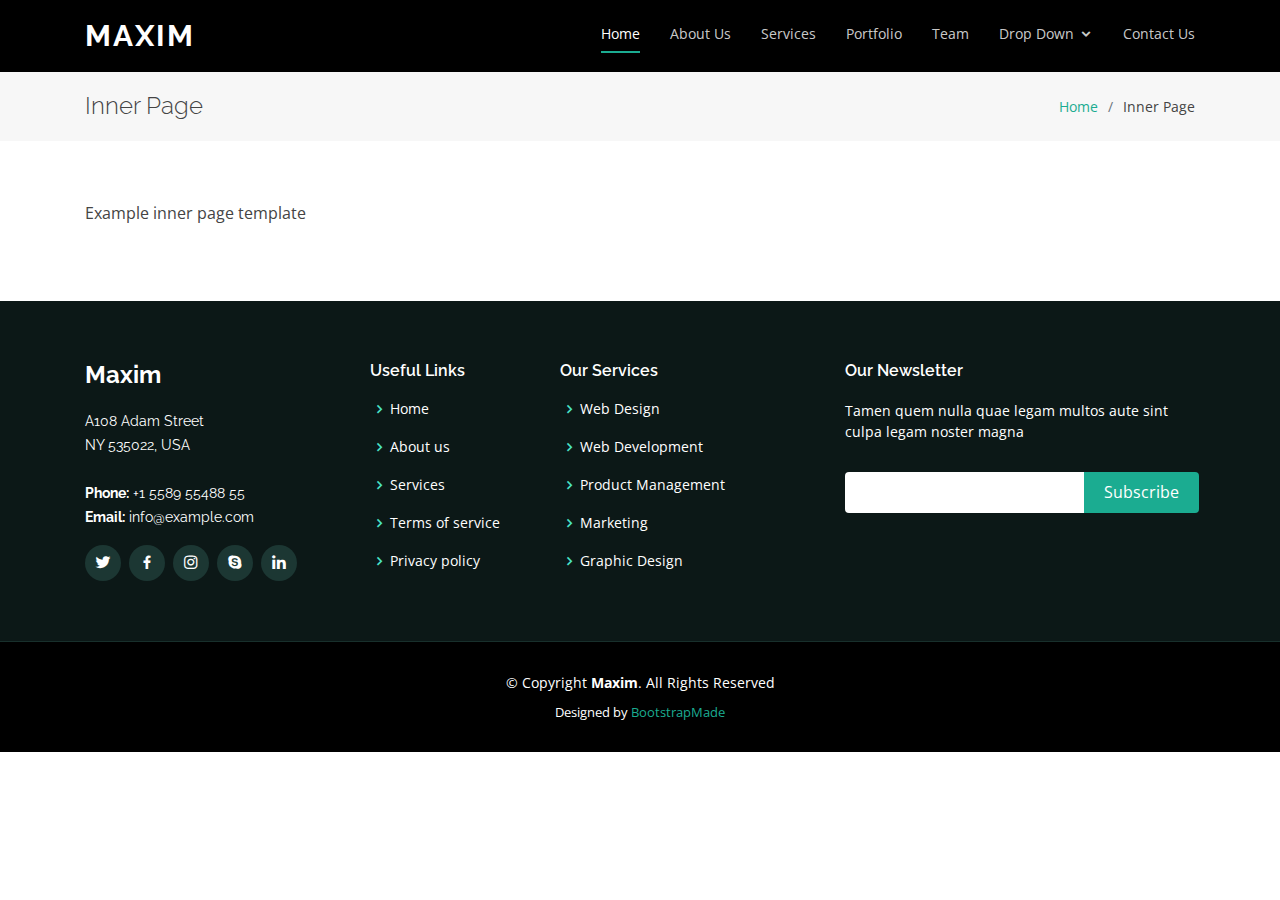
<file: inner-page.html>
<!DOCTYPE html>
<html lang="en">

<head>
  <meta charset="utf-8">
  <meta content="width=device-width, initial-scale=1.0" name="viewport">

  <title>Inner Page - Maxim Bootstrap Template</title>
  <meta content="" name="descriptison">
  <meta content="" name="keywords">

  <!-- Favicons -->
  <link href="assets/img/favicon.png" rel="icon">
  <link href="assets/img/apple-touch-icon.png" rel="apple-touch-icon">

  <!-- Google Fonts -->
  <link href="https://fonts.googleapis.com/css?family=Open+Sans:300,300i,400,400i,600,600i,700,700i|Raleway:300,300i,400,400i,500,500i,600,600i,700,700i|Poppins:300,300i,400,400i,500,500i,600,600i,700,700i" rel="stylesheet">

  <!-- Vendor CSS Files -->
  <link href="assets/vendor/bootstrap/css/bootstrap.min.css" rel="stylesheet">
  <link href="assets/vendor/icofont/icofont.min.css" rel="stylesheet">
  <link href="assets/vendor/boxicons/css/boxicons.min.css" rel="stylesheet">
  <link href="assets/vendor/owl.carousel/assets/owl.carousel.min.css" rel="stylesheet">
  <link href="assets/vendor/venobox/venobox.css" rel="stylesheet">
  <link href="assets/vendor/aos/aos.css" rel="stylesheet">

  <!-- Template Main CSS File -->
  <link href="assets/css/style.css" rel="stylesheet">

  <!-- =======================================================
  * Template Name: Maxim - v2.2.0
  * Template URL: https://bootstrapmade.com/maxim-free-onepage-bootstrap-theme/
  * Author: BootstrapMade.com
  * License: https://bootstrapmade.com/license/
  ======================================================== -->
</head>

<body>

  <!-- ======= Header ======= -->
  <header id="header" class="fixed-top">
    <div class="container d-flex">

      <div class="logo mr-auto">
        <h1 class="text-light"><a href="index.html">Maxim</a></h1>
        <!-- Uncomment below if you prefer to use an image logo -->
        <!-- <a href="index.html"><img src="assets/img/logo.png" alt="" class="img-fluid"></a>-->
      </div>

      <nav class="nav-menu d-none d-lg-block">
        <ul>
          <li class="active"><a href="index.html">Home</a></li>
          <li><a href="#about">About Us</a></li>
          <li><a href="#services">Services</a></li>
          <li><a href="#portfolio">Portfolio</a></li>
          <li><a href="#team">Team</a></li>
          <li class="drop-down"><a href="">Drop Down</a>
            <ul>
              <li><a href="#">Drop Down 1</a></li>
              <li class="drop-down"><a href="#">Drop Down 2</a>
                <ul>
                  <li><a href="#">Deep Drop Down 1</a></li>
                  <li><a href="#">Deep Drop Down 2</a></li>
                  <li><a href="#">Deep Drop Down 3</a></li>
                  <li><a href="#">Deep Drop Down 4</a></li>
                  <li><a href="#">Deep Drop Down 5</a></li>
                </ul>
              </li>
              <li><a href="#">Drop Down 3</a></li>
              <li><a href="#">Drop Down 4</a></li>
              <li><a href="#">Drop Down 5</a></li>
            </ul>
          </li>
          <li><a href="#contact">Contact Us</a></li>

        </ul>
      </nav><!-- .nav-menu -->

    </div>
  </header><!-- End Header -->

  <main id="main">

    <!-- ======= Breadcrumbs Section ======= -->
    <section class="breadcrumbs">
      <div class="container">

        <div class="d-flex justify-content-between align-items-center">
          <h2>Inner Page</h2>
          <ol>
            <li><a href="index.html">Home</a></li>
            <li>Inner Page</li>
          </ol>
        </div>

      </div>
    </section><!-- End Breadcrumbs Section -->

    <section class="inner-page">
      <div class="container">
        <p>
          Example inner page template
        </p>
      </div>
    </section>

  </main><!-- End #main -->

  <!-- ======= Footer ======= -->
  <footer id="footer">
    <div class="footer-top">
      <div class="container">
        <div class="row">

          <div class="col-lg-3 col-md-6">
            <div class="footer-info">
              <h3>Maxim</h3>
              <p>
                A108 Adam Street <br>
                NY 535022, USA<br><br>
                <strong>Phone:</strong> +1 5589 55488 55<br>
                <strong>Email:</strong> info@example.com<br>
              </p>
              <div class="social-links mt-3">
                <a href="#" class="twitter"><i class="bx bxl-twitter"></i></a>
                <a href="#" class="facebook"><i class="bx bxl-facebook"></i></a>
                <a href="#" class="instagram"><i class="bx bxl-instagram"></i></a>
                <a href="#" class="google-plus"><i class="bx bxl-skype"></i></a>
                <a href="#" class="linkedin"><i class="bx bxl-linkedin"></i></a>
              </div>
            </div>
          </div>

          <div class="col-lg-2 col-md-6 footer-links">
            <h4>Useful Links</h4>
            <ul>
              <li><i class="bx bx-chevron-right"></i> <a href="#">Home</a></li>
              <li><i class="bx bx-chevron-right"></i> <a href="#">About us</a></li>
              <li><i class="bx bx-chevron-right"></i> <a href="#">Services</a></li>
              <li><i class="bx bx-chevron-right"></i> <a href="#">Terms of service</a></li>
              <li><i class="bx bx-chevron-right"></i> <a href="#">Privacy policy</a></li>
            </ul>
          </div>

          <div class="col-lg-3 col-md-6 footer-links">
            <h4>Our Services</h4>
            <ul>
              <li><i class="bx bx-chevron-right"></i> <a href="#">Web Design</a></li>
              <li><i class="bx bx-chevron-right"></i> <a href="#">Web Development</a></li>
              <li><i class="bx bx-chevron-right"></i> <a href="#">Product Management</a></li>
              <li><i class="bx bx-chevron-right"></i> <a href="#">Marketing</a></li>
              <li><i class="bx bx-chevron-right"></i> <a href="#">Graphic Design</a></li>
            </ul>
          </div>

          <div class="col-lg-4 col-md-6 footer-newsletter">
            <h4>Our Newsletter</h4>
            <p>Tamen quem nulla quae legam multos aute sint culpa legam noster magna</p>
            <form action="" method="post">
              <input type="email" name="email"><input type="submit" value="Subscribe">
            </form>

          </div>

        </div>
      </div>
    </div>

    <div class="container">
      <div class="copyright">
        &copy; Copyright <strong><span>Maxim</span></strong>. All Rights Reserved
      </div>
      <div class="credits">
        <!-- All the links in the footer should remain intact. -->
        <!-- You can delete the links only if you purchased the pro version. -->
        <!-- Licensing information: https://bootstrapmade.com/license/ -->
        <!-- Purchase the pro version with working PHP/AJAX contact form: https://bootstrapmade.com/maxim-free-onepage-bootstrap-theme/ -->
        Designed by <a href="https://bootstrapmade.com/">BootstrapMade</a>
      </div>
    </div>
  </footer><!-- End Footer -->

  <a href="#" class="back-to-top"><i class="icofont-simple-up"></i></a>

  <!-- Vendor JS Files -->
  <script src="assets/vendor/jquery/jquery.min.js"></script>
  <script src="assets/vendor/bootstrap/js/bootstrap.bundle.min.js"></script>
  <script src="assets/vendor/jquery.easing/jquery.easing.min.js"></script>
  <script src="assets/vendor/php-email-form/validate.js"></script>
  <script src="assets/vendor/owl.carousel/owl.carousel.min.js"></script>
  <script src="assets/vendor/isotope-layout/isotope.pkgd.min.js"></script>
  <script src="assets/vendor/venobox/venobox.min.js"></script>
  <script src="assets/vendor/aos/aos.js"></script>

  <!-- Template Main JS File -->
  <script src="assets/js/main.js"></script>

</body>

</html>
</file>
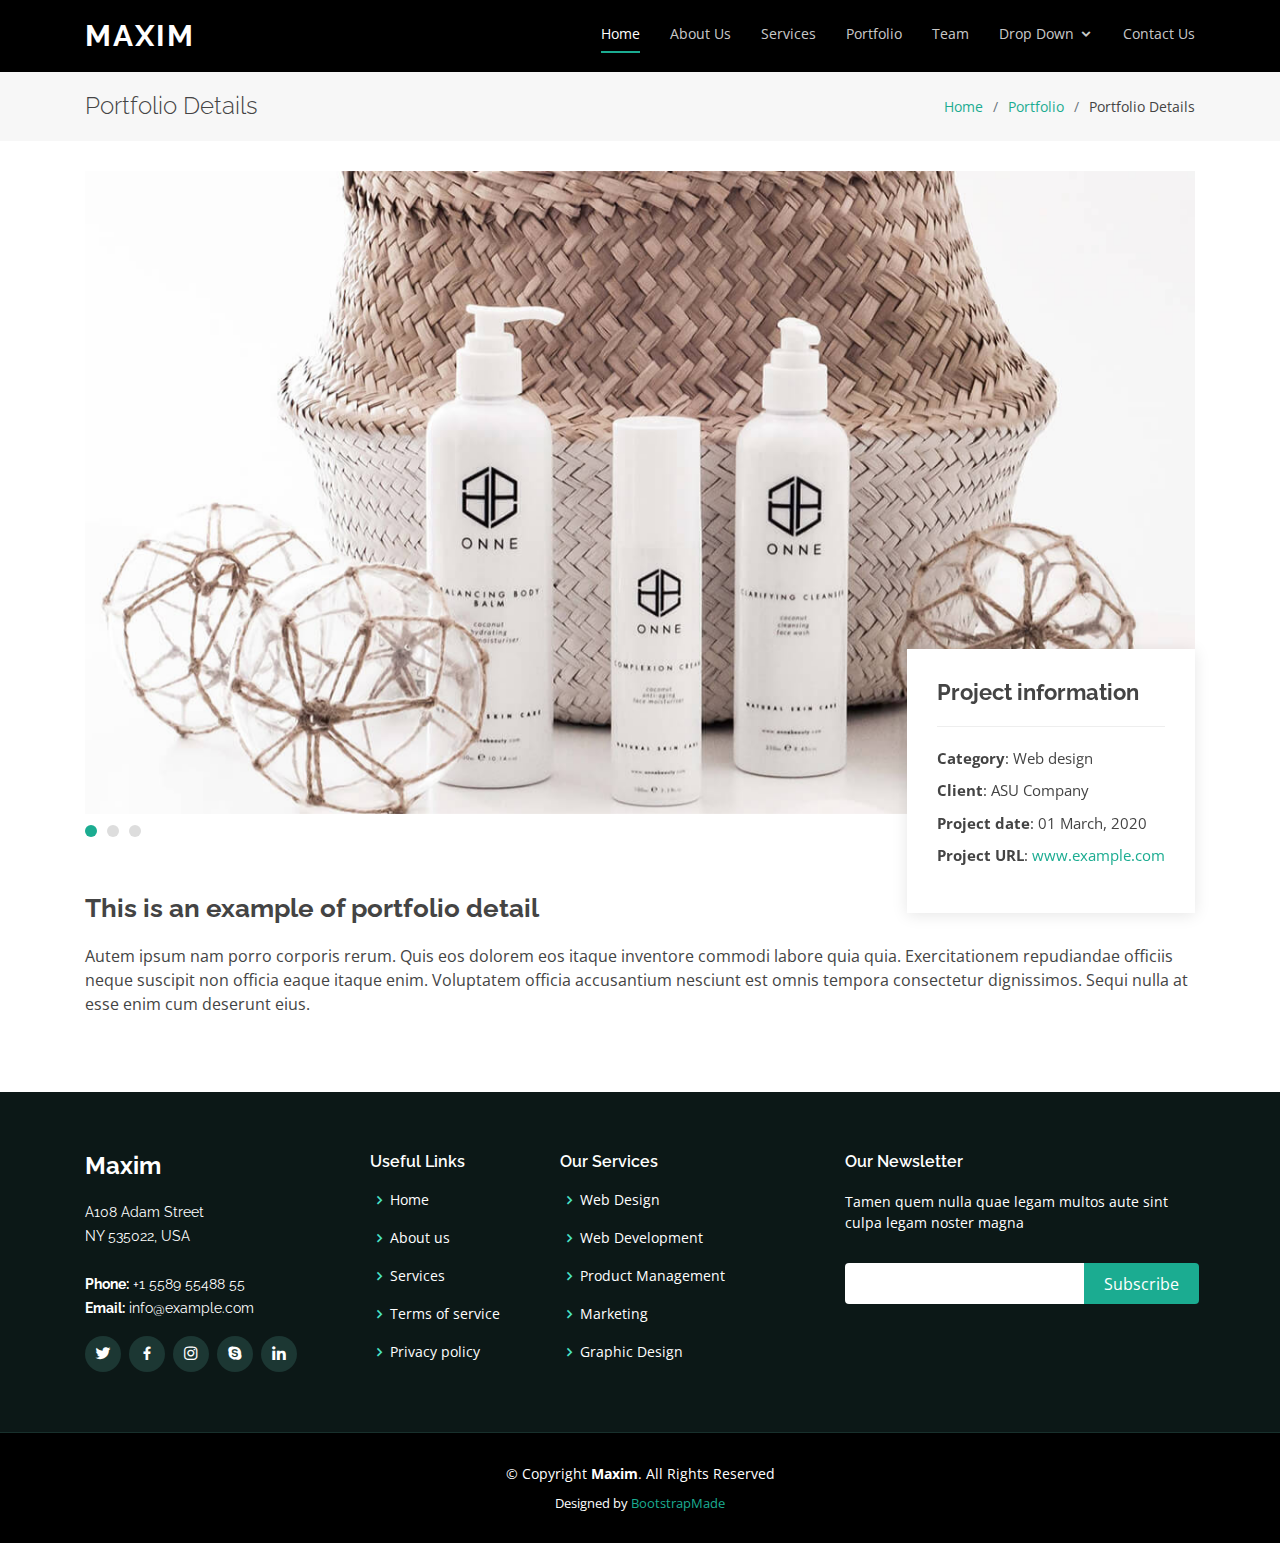
<file: portfolio-details.html>
<!DOCTYPE html>
<html lang="en">

<head>
  <meta charset="utf-8">
  <meta content="width=device-width, initial-scale=1.0" name="viewport">

  <title>Portfolio Details - Maxim Bootstrap Template</title>
  <meta content="" name="descriptison">
  <meta content="" name="keywords">

  <!-- Favicons -->
  <link href="assets/img/favicon.png" rel="icon">
  <link href="assets/img/apple-touch-icon.png" rel="apple-touch-icon">

  <!-- Google Fonts -->
  <link href="https://fonts.googleapis.com/css?family=Open+Sans:300,300i,400,400i,600,600i,700,700i|Raleway:300,300i,400,400i,500,500i,600,600i,700,700i|Poppins:300,300i,400,400i,500,500i,600,600i,700,700i" rel="stylesheet">

  <!-- Vendor CSS Files -->
  <link href="assets/vendor/bootstrap/css/bootstrap.min.css" rel="stylesheet">
  <link href="assets/vendor/icofont/icofont.min.css" rel="stylesheet">
  <link href="assets/vendor/boxicons/css/boxicons.min.css" rel="stylesheet">
  <link href="assets/vendor/owl.carousel/assets/owl.carousel.min.css" rel="stylesheet">
  <link href="assets/vendor/venobox/venobox.css" rel="stylesheet">
  <link href="assets/vendor/aos/aos.css" rel="stylesheet">

  <!-- Template Main CSS File -->
  <link href="assets/css/style.css" rel="stylesheet">

  <!-- =======================================================
  * Template Name: Maxim - v2.2.0
  * Template URL: https://bootstrapmade.com/maxim-free-onepage-bootstrap-theme/
  * Author: BootstrapMade.com
  * License: https://bootstrapmade.com/license/
  ======================================================== -->
</head>

<body>

  <!-- ======= Header ======= -->
  <header id="header" class="fixed-top">
    <div class="container d-flex">

      <div class="logo mr-auto">
        <h1 class="text-light"><a href="index.html">Maxim</a></h1>
        <!-- Uncomment below if you prefer to use an image logo -->
        <!-- <a href="index.html"><img src="assets/img/logo.png" alt="" class="img-fluid"></a>-->
      </div>

      <nav class="nav-menu d-none d-lg-block">
        <ul>
          <li class="active"><a href="index.html">Home</a></li>
          <li><a href="#about">About Us</a></li>
          <li><a href="#services">Services</a></li>
          <li><a href="#portfolio">Portfolio</a></li>
          <li><a href="#team">Team</a></li>
          <li class="drop-down"><a href="">Drop Down</a>
            <ul>
              <li><a href="#">Drop Down 1</a></li>
              <li class="drop-down"><a href="#">Drop Down 2</a>
                <ul>
                  <li><a href="#">Deep Drop Down 1</a></li>
                  <li><a href="#">Deep Drop Down 2</a></li>
                  <li><a href="#">Deep Drop Down 3</a></li>
                  <li><a href="#">Deep Drop Down 4</a></li>
                  <li><a href="#">Deep Drop Down 5</a></li>
                </ul>
              </li>
              <li><a href="#">Drop Down 3</a></li>
              <li><a href="#">Drop Down 4</a></li>
              <li><a href="#">Drop Down 5</a></li>
            </ul>
          </li>
          <li><a href="#contact">Contact Us</a></li>

        </ul>
      </nav><!-- .nav-menu -->

    </div>
  </header><!-- End Header -->

  <main id="main">

    <!-- ======= Breadcrumbs Section ======= -->
    <section class="breadcrumbs">
      <div class="container">

        <div class="d-flex justify-content-between align-items-center">
          <h2>Portfolio Details</h2>
          <ol>
            <li><a href="index.html">Home</a></li>
            <li><a href="portfolio.html">Portfolio</a></li>
            <li>Portfolio Details</li>
          </ol>
        </div>

      </div>
    </section><!-- Breadcrumbs Section -->

    <!-- ======= Portfolio Details Section ======= -->
    <section class="portfolio-details">
      <div class="container">

        <div class="portfolio-details-container">

          <div class="owl-carousel portfolio-details-carousel">
            <img src="assets/img/portfolio/portfolio-details-1.jpg" class="img-fluid" alt="">
            <img src="assets/img/portfolio/portfolio-details-2.jpg" class="img-fluid" alt="">
            <img src="assets/img/portfolio/portfolio-details-3.jpg" class="img-fluid" alt="">
          </div>

          <div class="portfolio-info">
            <h3>Project information</h3>
            <ul>
              <li><strong>Category</strong>: Web design</li>
              <li><strong>Client</strong>: ASU Company</li>
              <li><strong>Project date</strong>: 01 March, 2020</li>
              <li><strong>Project URL</strong>: <a href="#">www.example.com</a></li>
            </ul>
          </div>

        </div>

        <div class="portfolio-description">
          <h2>This is an example of portfolio detail</h2>
          <p>
            Autem ipsum nam porro corporis rerum. Quis eos dolorem eos itaque inventore commodi labore quia quia. Exercitationem repudiandae officiis neque suscipit non officia eaque itaque enim. Voluptatem officia accusantium nesciunt est omnis tempora consectetur dignissimos. Sequi nulla at esse enim cum deserunt eius.
          </p>
        </div>
      </div>
    </section><!-- End Portfolio Details Section -->

  </main><!-- End #main -->

  <!-- ======= Footer ======= -->
  <footer id="footer">
    <div class="footer-top">
      <div class="container">
        <div class="row">

          <div class="col-lg-3 col-md-6">
            <div class="footer-info">
              <h3>Maxim</h3>
              <p>
                A108 Adam Street <br>
                NY 535022, USA<br><br>
                <strong>Phone:</strong> +1 5589 55488 55<br>
                <strong>Email:</strong> info@example.com<br>
              </p>
              <div class="social-links mt-3">
                <a href="#" class="twitter"><i class="bx bxl-twitter"></i></a>
                <a href="#" class="facebook"><i class="bx bxl-facebook"></i></a>
                <a href="#" class="instagram"><i class="bx bxl-instagram"></i></a>
                <a href="#" class="google-plus"><i class="bx bxl-skype"></i></a>
                <a href="#" class="linkedin"><i class="bx bxl-linkedin"></i></a>
              </div>
            </div>
          </div>

          <div class="col-lg-2 col-md-6 footer-links">
            <h4>Useful Links</h4>
            <ul>
              <li><i class="bx bx-chevron-right"></i> <a href="#">Home</a></li>
              <li><i class="bx bx-chevron-right"></i> <a href="#">About us</a></li>
              <li><i class="bx bx-chevron-right"></i> <a href="#">Services</a></li>
              <li><i class="bx bx-chevron-right"></i> <a href="#">Terms of service</a></li>
              <li><i class="bx bx-chevron-right"></i> <a href="#">Privacy policy</a></li>
            </ul>
          </div>

          <div class="col-lg-3 col-md-6 footer-links">
            <h4>Our Services</h4>
            <ul>
              <li><i class="bx bx-chevron-right"></i> <a href="#">Web Design</a></li>
              <li><i class="bx bx-chevron-right"></i> <a href="#">Web Development</a></li>
              <li><i class="bx bx-chevron-right"></i> <a href="#">Product Management</a></li>
              <li><i class="bx bx-chevron-right"></i> <a href="#">Marketing</a></li>
              <li><i class="bx bx-chevron-right"></i> <a href="#">Graphic Design</a></li>
            </ul>
          </div>

          <div class="col-lg-4 col-md-6 footer-newsletter">
            <h4>Our Newsletter</h4>
            <p>Tamen quem nulla quae legam multos aute sint culpa legam noster magna</p>
            <form action="" method="post">
              <input type="email" name="email"><input type="submit" value="Subscribe">
            </form>

          </div>

        </div>
      </div>
    </div>

    <div class="container">
      <div class="copyright">
        &copy; Copyright <strong><span>Maxim</span></strong>. All Rights Reserved
      </div>
      <div class="credits">
        <!-- All the links in the footer should remain intact. -->
        <!-- You can delete the links only if you purchased the pro version. -->
        <!-- Licensing information: https://bootstrapmade.com/license/ -->
        <!-- Purchase the pro version with working PHP/AJAX contact form: https://bootstrapmade.com/maxim-free-onepage-bootstrap-theme/ -->
        Designed by <a href="https://bootstrapmade.com/">BootstrapMade</a>
      </div>
    </div>
  </footer><!-- End Footer -->

  <a href="#" class="back-to-top"><i class="icofont-simple-up"></i></a>

  <!-- Vendor JS Files -->
  <script src="assets/vendor/jquery/jquery.min.js"></script>
  <script src="assets/vendor/bootstrap/js/bootstrap.bundle.min.js"></script>
  <script src="assets/vendor/jquery.easing/jquery.easing.min.js"></script>
  <script src="assets/vendor/php-email-form/validate.js"></script>
  <script src="assets/vendor/owl.carousel/owl.carousel.min.js"></script>
  <script src="assets/vendor/isotope-layout/isotope.pkgd.min.js"></script>
  <script src="assets/vendor/venobox/venobox.min.js"></script>
  <script src="assets/vendor/aos/aos.js"></script>

  <!-- Template Main JS File -->
  <script src="assets/js/main.js"></script>

</body>

</html>
</file>
<file: assets/vendor/venobox/venobox.css>
/* ------ venobox.css --------*/
.vbox-overlay *, .vbox-overlay *:before, .vbox-overlay *:after{
    -webkit-backface-visibility: hidden;
    -webkit-box-sizing:border-box;
    -moz-box-sizing:border-box;
    box-sizing:border-box;
}
.vbox-overlay * { 
    -webkit-backface-visibility: visible;
    backface-visibility: visible;
}
.vbox-overlay{
    display: -webkit-flex;
    display: flex;
    -webkit-flex-direction: column;
    flex-direction: column;
    -webkit-justify-content: center;
    justify-content: center;
    -webkit-align-items: center;
    align-items: center;
    position: fixed;
    left: 0;
    top: 0;
    bottom: 0;
    right: 0;
    z-index: 999999;
}

/* ----- navigation ----- */
.vbox-title{
    width: 100%;
    height: 40px;
    float: left;
    text-align: center;
    line-height: 28px;
    font-size: 12px;
    padding: 6px 50px;
    overflow: hidden;
    position: fixed;
    display: none;
    left: 0;
    z-index: 89;
}
.vbox-close{
    cursor: pointer;
    position: fixed;
    top: -1px;
    right: 0;
    width: 50px;
    height: 40px;
    padding: 6px;
    display: block;
    background-position:10px center;
    overflow: hidden;
    font-size: 24px;
    line-height: 1;
    text-align: center;
    z-index: 99;
}
.vbox-left{
    cursor: pointer;
    position: fixed;
    left: 0;
    height: 40px;
    overflow: hidden;
    line-height: 28px;
    font-size: 12px;
    z-index: 99;
    display: flex;
    align-items:center;
}
.vbox-num{
    display: inline-block;
    margin: 6px 0 6px 15px;
}
/* ----- Social share ----- */
.vbox-share{
    line-height: 28px;
    font-size: 12px;
    overflow: hidden;
    position: fixed;
    left: 0;
    z-index: 98;
    display: flex;
    align-items:center;
    justify-content: center;
    width: 100%;
    text-align: center;
}
.vbox-share svg{
    max-height: 28px;
    width: 28px;
    z-index: 10;
    margin-left: 12px;
    margin-top: 6px;
    margin-bottom: 6px;
    vertical-align: middle;
}


/* ----- navigation ARROWS ----- */
.vbox-next, .vbox-prev{
    position: fixed;
    top: 50%;
    margin-top: -15px;
    overflow: hidden;
    cursor: pointer;
    display: block;
    width: 45px;
    height: 45px;
    z-index: 99;
}
.vbox-next span, .vbox-prev span{
    position: relative;
    width: 20px;
    height: 20px;
    border: 2px solid transparent;
    border-top-color: #B6B6B6;
    border-right-color: #B6B6B6;
    text-indent: -100px;
    position: absolute;
    top: 8px;
    display: block;
}
.vbox-prev{
    left: 15px;
}
.vbox-next{
    right: 15px;
}
.vbox-prev span{
    left: 10px;
    -ms-transform: rotate(-135deg);
    -webkit-transform: rotate(-135deg);
    transform: rotate(-135deg);
}
.vbox-next span{
    -ms-transform: rotate(45deg);
    -webkit-transform: rotate(45deg);
    transform: rotate(45deg);
    right: 10px;
}
/* ------- inline window ------ */
.vbox-inline{
    width: 420px;
    height: 315px;
    height: 70vh;
    padding: 10px;
    background: #fff;
    margin: 0 auto;
    overflow: auto;
    text-align: left;
}
/* ------- Video & iFrames window ------ */
.venoframe{
    max-width: 100%;
    width: 100%;
    border: none;
    width: 100%;
    height: 260px;
    height: 70vh;
}
.venoframe.vbvid{
    height: 260px;
}
@media (min-width: 768px) {
    .venoframe, .vbox-inline{
        width: 90%;
        height: 360px;
        height: 70vh;
    }
    .venoframe.vbvid{
        width: 640px;
        height: 360px;
    }
}
@media (min-width: 992px) {
    .venoframe, .vbox-inline{
        max-width: 1200px;
        width: 80%;
        height: 540px;
        height: 70vh;
    }
    .venoframe.vbvid{
        width: 960px;
        height: 540px;
    }
}
/* 
Please do NOT edit this part! 
or at least read this note: http://i.imgur.com/7C0ws9e.gif
*/
.vbox-open{
    overflow: hidden;
}
.vbox-container{
    position: absolute;
    left: 0;
    right: 0;
    top: 0;
    bottom: 0;
    overflow-x: hidden;
    overflow-y: scroll;
    overflow-scrolling: touch;
    -webkit-overflow-scrolling: touch;
    z-index: 20;
    max-height: 100%;

}

.vbox-content{
    text-align: center;
    float: left;
    width: 100%;
    position: relative;
    overflow: hidden;
    padding: 20px 4%;
}
.vbox-container img{
    max-width: 100%;
    height: auto;
}
.vbox-figlio{
    box-shadow: 0 0 12px rgba(0,0,0,0.19), 0 6px 6px rgba(0,0,0,0.23);
    max-width: 100%;
    text-align: initial;
}
img.vbox-figlio{
    -webkit-user-select: none;
-khtml-user-select: none;
-moz-user-select: none;
-o-user-select: none;
user-select: none;
}
.vbox-content.swipe-left{
    margin-left: -200px !important;
}
.vbox-content.swipe-right{
    margin-left: 200px !important;
}
.vbox-animated{
    webkit-transition: margin 300ms ease-out;
    transition: margin 300ms ease-out;
}

/* ---------- preloader ----------
 * SPINKIT 
 * http://tobiasahlin.com/spinkit/
-------------------------------- */
.sk-double-bounce,.sk-rotating-plane{width:40px;height:40px;margin:40px auto}.sk-rotating-plane{background-color:#333;-webkit-animation:sk-rotatePlane 1.2s infinite ease-in-out;animation:sk-rotatePlane 1.2s infinite ease-in-out}@-webkit-keyframes sk-rotatePlane{0%{-webkit-transform:perspective(120px) rotateX(0) rotateY(0);transform:perspective(120px) rotateX(0) rotateY(0)}50%{-webkit-transform:perspective(120px) rotateX(-180.1deg) rotateY(0);transform:perspective(120px) rotateX(-180.1deg) rotateY(0)}100%{-webkit-transform:perspective(120px) rotateX(-180deg) rotateY(-179.9deg);transform:perspective(120px) rotateX(-180deg) rotateY(-179.9deg)}}@keyframes sk-rotatePlane{0%{-webkit-transform:perspective(120px) rotateX(0) rotateY(0);transform:perspective(120px) rotateX(0) rotateY(0)}50%{-webkit-transform:perspective(120px) rotateX(-180.1deg) rotateY(0);transform:perspective(120px) rotateX(-180.1deg) rotateY(0)}100%{-webkit-transform:perspective(120px) rotateX(-180deg) rotateY(-179.9deg);transform:perspective(120px) rotateX(-180deg) rotateY(-179.9deg)}}.sk-double-bounce{position:relative}.sk-double-bounce .sk-child{width:100%;height:100%;border-radius:50%;background-color:#333;opacity:.6;position:absolute;top:0;left:0;-webkit-animation:sk-doubleBounce 2s infinite ease-in-out;animation:sk-doubleBounce 2s infinite ease-in-out}.sk-chasing-dots .sk-child,.sk-spinner-pulse,.sk-three-bounce .sk-child{background-color:#333;border-radius:100%}.sk-double-bounce .sk-double-bounce2{-webkit-animation-delay:-1s;animation-delay:-1s}@-webkit-keyframes sk-doubleBounce{0%,100%{-webkit-transform:scale(0);transform:scale(0)}50%{-webkit-transform:scale(1);transform:scale(1)}}@keyframes sk-doubleBounce{0%,100%{-webkit-transform:scale(0);transform:scale(0)}50%{-webkit-transform:scale(1);transform:scale(1)}}.sk-wave{margin:40px auto;width:50px;height:40px;text-align:center;font-size:10px}.sk-wave .sk-rect{background-color:#333;height:100%;width:6px;display:inline-block;-webkit-animation:sk-waveStretchDelay 1.2s infinite ease-in-out;animation:sk-waveStretchDelay 1.2s infinite ease-in-out}.sk-wave .sk-rect1{-webkit-animation-delay:-1.2s;animation-delay:-1.2s}.sk-wave .sk-rect2{-webkit-animation-delay:-1.1s;animation-delay:-1.1s}.sk-wave .sk-rect3{-webkit-animation-delay:-1s;animation-delay:-1s}.sk-wave .sk-rect4{-webkit-animation-delay:-.9s;animation-delay:-.9s}.sk-wave .sk-rect5{-webkit-animation-delay:-.8s;animation-delay:-.8s}@-webkit-keyframes sk-waveStretchDelay{0%,100%,40%{-webkit-transform:scaleY(.4);transform:scaleY(.4)}20%{-webkit-transform:scaleY(1);transform:scaleY(1)}}@keyframes sk-waveStretchDelay{0%,100%,40%{-webkit-transform:scaleY(.4);transform:scaleY(.4)}20%{-webkit-transform:scaleY(1);transform:scaleY(1)}}.sk-wandering-cubes{margin:40px auto;width:40px;height:40px;position:relative}.sk-wandering-cubes .sk-cube{background-color:#333;width:10px;height:10px;position:absolute;top:0;left:0;-webkit-animation:sk-wanderingCube 1.8s ease-in-out -1.8s infinite both;animation:sk-wanderingCube 1.8s ease-in-out -1.8s infinite both}.sk-chasing-dots,.sk-spinner-pulse{width:40px;height:40px;margin:40px auto}.sk-wandering-cubes .sk-cube2{-webkit-animation-delay:-.9s;animation-delay:-.9s}@-webkit-keyframes sk-wanderingCube{0%{-webkit-transform:rotate(0);transform:rotate(0)}25%{-webkit-transform:translateX(30px) rotate(-90deg) scale(.5);transform:translateX(30px) rotate(-90deg) scale(.5)}50%{-webkit-transform:translateX(30px) translateY(30px) rotate(-179deg);transform:translateX(30px) translateY(30px) rotate(-179deg)}50.1%{-webkit-transform:translateX(30px) translateY(30px) rotate(-180deg);transform:translateX(30px) translateY(30px) rotate(-180deg)}75%{-webkit-transform:translateX(0) translateY(30px) rotate(-270deg) scale(.5);transform:translateX(0) translateY(30px) rotate(-270deg) scale(.5)}100%{-webkit-transform:rotate(-360deg);transform:rotate(-360deg)}}@keyframes sk-wanderingCube{0%{-webkit-transform:rotate(0);transform:rotate(0)}25%{-webkit-transform:translateX(30px) rotate(-90deg) scale(.5);transform:translateX(30px) rotate(-90deg) scale(.5)}50%{-webkit-transform:translateX(30px) translateY(30px) rotate(-179deg);transform:translateX(30px) translateY(30px) rotate(-179deg)}50.1%{-webkit-transform:translateX(30px) translateY(30px) rotate(-180deg);transform:translateX(30px) translateY(30px) rotate(-180deg)}75%{-webkit-transform:translateX(0) translateY(30px) rotate(-270deg) scale(.5);transform:translateX(0) translateY(30px) rotate(-270deg) scale(.5)}100%{-webkit-transform:rotate(-360deg);transform:rotate(-360deg)}}.sk-spinner-pulse{-webkit-animation:sk-pulseScaleOut 1s infinite ease-in-out;animation:sk-pulseScaleOut 1s infinite ease-in-out}@-webkit-keyframes sk-pulseScaleOut{0%{-webkit-transform:scale(0);transform:scale(0)}100%{-webkit-transform:scale(1);transform:scale(1);opacity:0}}@keyframes sk-pulseScaleOut{0%{-webkit-transform:scale(0);transform:scale(0)}100%{-webkit-transform:scale(1);transform:scale(1);opacity:0}}.sk-chasing-dots{position:relative;text-align:center;-webkit-animation:sk-chasingDotsRotate 2s infinite linear;animation:sk-chasingDotsRotate 2s infinite linear}.sk-chasing-dots .sk-child{width:60%;height:60%;display:inline-block;position:absolute;top:0;-webkit-animation:sk-chasingDotsBounce 2s infinite ease-in-out;animation:sk-chasingDotsBounce 2s infinite ease-in-out}.sk-chasing-dots .sk-dot2{top:auto;bottom:0;-webkit-animation-delay:-1s;animation-delay:-1s}@-webkit-keyframes sk-chasingDotsRotate{100%{-webkit-transform:rotate(360deg);transform:rotate(360deg)}}@keyframes sk-chasingDotsRotate{100%{-webkit-transform:rotate(360deg);transform:rotate(360deg)}}@-webkit-keyframes sk-chasingDotsBounce{0%,100%{-webkit-transform:scale(0);transform:scale(0)}50%{-webkit-transform:scale(1);transform:scale(1)}}@keyframes sk-chasingDotsBounce{0%,100%{-webkit-transform:scale(0);transform:scale(0)}50%{-webkit-transform:scale(1);transform:scale(1)}}.sk-three-bounce{margin:40px auto;width:80px;text-align:center}.sk-three-bounce .sk-child{width:20px;height:20px;display:inline-block;-webkit-animation:sk-three-bounce 1.4s ease-in-out 0s infinite both;animation:sk-three-bounce 1.4s ease-in-out 0s infinite both}.sk-circle .sk-child:before,.sk-fading-circle .sk-circle:before{display:block;border-radius:100%;content:'';background-color:#333}.sk-three-bounce .sk-bounce1{-webkit-animation-delay:-.32s;animation-delay:-.32s}.sk-three-bounce .sk-bounce2{-webkit-animation-delay:-.16s;animation-delay:-.16s}@-webkit-keyframes sk-three-bounce{0%,100%,80%{-webkit-transform:scale(0);transform:scale(0)}40%{-webkit-transform:scale(1);transform:scale(1)}}@keyframes sk-three-bounce{0%,100%,80%{-webkit-transform:scale(0);transform:scale(0)}40%{-webkit-transform:scale(1);transform:scale(1)}}.sk-circle{margin:40px auto;width:40px;height:40px;position:relative}.sk-circle .sk-child{width:100%;height:100%;position:absolute;left:0;top:0}.sk-circle .sk-child:before{margin:0 auto;width:15%;height:15%;-webkit-animation:sk-circleBounceDelay 1.2s infinite ease-in-out both;animation:sk-circleBounceDelay 1.2s infinite ease-in-out both}.sk-circle .sk-circle2{-webkit-transform:rotate(30deg);-ms-transform:rotate(30deg);transform:rotate(30deg)}.sk-circle .sk-circle3{-webkit-transform:rotate(60deg);-ms-transform:rotate(60deg);transform:rotate(60deg)}.sk-circle .sk-circle4{-webkit-transform:rotate(90deg);-ms-transform:rotate(90deg);transform:rotate(90deg)}.sk-circle .sk-circle5{-webkit-transform:rotate(120deg);-ms-transform:rotate(120deg);transform:rotate(120deg)}.sk-circle .sk-circle6{-webkit-transform:rotate(150deg);-ms-transform:rotate(150deg);transform:rotate(150deg)}.sk-circle .sk-circle7{-webkit-transform:rotate(180deg);-ms-transform:rotate(180deg);transform:rotate(180deg)}.sk-circle .sk-circle8{-webkit-transform:rotate(210deg);-ms-transform:rotate(210deg);transform:rotate(210deg)}.sk-circle .sk-circle9{-webkit-transform:rotate(240deg);-ms-transform:rotate(240deg);transform:rotate(240deg)}.sk-circle .sk-circle10{-webkit-transform:rotate(270deg);-ms-transform:rotate(270deg);transform:rotate(270deg)}.sk-circle .sk-circle11{-webkit-transform:rotate(300deg);-ms-transform:rotate(300deg);transform:rotate(300deg)}.sk-circle .sk-circle12{-webkit-transform:rotate(330deg);-ms-transform:rotate(330deg);transform:rotate(330deg)}.sk-circle .sk-circle2:before{-webkit-animation-delay:-1.1s;animation-delay:-1.1s}.sk-circle .sk-circle3:before{-webkit-animation-delay:-1s;animation-delay:-1s}.sk-circle .sk-circle4:before{-webkit-animation-delay:-.9s;animation-delay:-.9s}.sk-circle .sk-circle5:before{-webkit-animation-delay:-.8s;animation-delay:-.8s}.sk-circle .sk-circle6:before{-webkit-animation-delay:-.7s;animation-delay:-.7s}.sk-circle .sk-circle7:before{-webkit-animation-delay:-.6s;animation-delay:-.6s}.sk-circle .sk-circle8:before{-webkit-animation-delay:-.5s;animation-delay:-.5s}.sk-circle .sk-circle9:before{-webkit-animation-delay:-.4s;animation-delay:-.4s}.sk-circle .sk-circle10:before{-webkit-animation-delay:-.3s;animation-delay:-.3s}.sk-circle .sk-circle11:before{-webkit-animation-delay:-.2s;animation-delay:-.2s}.sk-circle .sk-circle12:before{-webkit-animation-delay:-.1s;animation-delay:-.1s}@-webkit-keyframes sk-circleBounceDelay{0%,100%,80%{-webkit-transform:scale(0);transform:scale(0)}40%{-webkit-transform:scale(1);transform:scale(1)}}@keyframes sk-circleBounceDelay{0%,100%,80%{-webkit-transform:scale(0);transform:scale(0)}40%{-webkit-transform:scale(1);transform:scale(1)}}.sk-cube-grid{width:40px;height:40px;margin:40px auto}.sk-cube-grid .sk-cube{width:33.33%;height:33.33%;background-color:#333;float:left;-webkit-animation:sk-cubeGridScaleDelay 1.3s infinite ease-in-out;animation:sk-cubeGridScaleDelay 1.3s infinite ease-in-out}.sk-cube-grid .sk-cube1{-webkit-animation-delay:.2s;animation-delay:.2s}.sk-cube-grid .sk-cube2{-webkit-animation-delay:.3s;animation-delay:.3s}.sk-cube-grid .sk-cube3{-webkit-animation-delay:.4s;animation-delay:.4s}.sk-cube-grid .sk-cube4{-webkit-animation-delay:.1s;animation-delay:.1s}.sk-cube-grid .sk-cube5{-webkit-animation-delay:.2s;animation-delay:.2s}.sk-cube-grid .sk-cube6{-webkit-animation-delay:.3s;animation-delay:.3s}.sk-cube-grid .sk-cube7{-webkit-animation-delay:0ms;animation-delay:0ms}.sk-cube-grid .sk-cube8{-webkit-animation-delay:.1s;animation-delay:.1s}.sk-cube-grid .sk-cube9{-webkit-animation-delay:.2s;animation-delay:.2s}@-webkit-keyframes sk-cubeGridScaleDelay{0%,100%,70%{-webkit-transform:scale3D(1,1,1);transform:scale3D(1,1,1)}35%{-webkit-transform:scale3D(0,0,1);transform:scale3D(0,0,1)}}@keyframes sk-cubeGridScaleDelay{0%,100%,70%{-webkit-transform:scale3D(1,1,1);transform:scale3D(1,1,1)}35%{-webkit-transform:scale3D(0,0,1);transform:scale3D(0,0,1)}}.sk-fading-circle{margin:40px auto;width:40px;height:40px;position:relative}.sk-fading-circle .sk-circle{width:100%;height:100%;position:absolute;left:0;top:0}.sk-fading-circle .sk-circle:before{margin:0 auto;width:15%;height:15%;-webkit-animation:sk-circleFadeDelay 1.2s infinite ease-in-out both;animation:sk-circleFadeDelay 1.2s infinite ease-in-out both}.sk-fading-circle .sk-circle2{-webkit-transform:rotate(30deg);-ms-transform:rotate(30deg);transform:rotate(30deg)}.sk-fading-circle .sk-circle3{-webkit-transform:rotate(60deg);-ms-transform:rotate(60deg);transform:rotate(60deg)}.sk-fading-circle .sk-circle4{-webkit-transform:rotate(90deg);-ms-transform:rotate(90deg);transform:rotate(90deg)}.sk-fading-circle .sk-circle5{-webkit-transform:rotate(120deg);-ms-transform:rotate(120deg);transform:rotate(120deg)}.sk-fading-circle .sk-circle6{-webkit-transform:rotate(150deg);-ms-transform:rotate(150deg);transform:rotate(150deg)}.sk-fading-circle .sk-circle7{-webkit-transform:rotate(180deg);-ms-transform:rotate(180deg);transform:rotate(180deg)}.sk-fading-circle .sk-circle8{-webkit-transform:rotate(210deg);-ms-transform:rotate(210deg);transform:rotate(210deg)}.sk-fading-circle .sk-circle9{-webkit-transform:rotate(240deg);-ms-transform:rotate(240deg);transform:rotate(240deg)}.sk-fading-circle .sk-circle10{-webkit-transform:rotate(270deg);-ms-transform:rotate(270deg);transform:rotate(270deg)}.sk-fading-circle .sk-circle11{-webkit-transform:rotate(300deg);-ms-transform:rotate(300deg);transform:rotate(300deg)}.sk-fading-circle .sk-circle12{-webkit-transform:rotate(330deg);-ms-transform:rotate(330deg);transform:rotate(330deg)}.sk-fading-circle .sk-circle2:before{-webkit-animation-delay:-1.1s;animation-delay:-1.1s}.sk-fading-circle .sk-circle3:before{-webkit-animation-delay:-1s;animation-delay:-1s}.sk-fading-circle .sk-circle4:before{-webkit-animation-delay:-.9s;animation-delay:-.9s}.sk-fading-circle .sk-circle5:before{-webkit-animation-delay:-.8s;animation-delay:-.8s}.sk-fading-circle .sk-circle6:before{-webkit-animation-delay:-.7s;animation-delay:-.7s}.sk-fading-circle .sk-circle7:before{-webkit-animation-delay:-.6s;animation-delay:-.6s}.sk-fading-circle .sk-circle8:before{-webkit-animation-delay:-.5s;animation-delay:-.5s}.sk-fading-circle .sk-circle9:before{-webkit-animation-delay:-.4s;animation-delay:-.4s}.sk-fading-circle .sk-circle10:before{-webkit-animation-delay:-.3s;animation-delay:-.3s}.sk-fading-circle .sk-circle11:before{-webkit-animation-delay:-.2s;animation-delay:-.2s}.sk-fading-circle .sk-circle12:before{-webkit-animation-delay:-.1s;animation-delay:-.1s}@-webkit-keyframes sk-circleFadeDelay{0%,100%,39%{opacity:0}40%{opacity:1}}@keyframes sk-circleFadeDelay{0%,100%,39%{opacity:0}40%{opacity:1}}.sk-folding-cube{margin:40px auto;width:40px;height:40px;position:relative;-webkit-transform:rotateZ(45deg);transform:rotateZ(45deg)}.sk-folding-cube .sk-cube{float:left;width:50%;height:50%;position:relative;-webkit-transform:scale(1.1);-ms-transform:scale(1.1);transform:scale(1.1)}.sk-folding-cube .sk-cube:before{content:'';position:absolute;top:0;left:0;width:100%;height:100%;background-color:#333;-webkit-animation:sk-foldCubeAngle 2.4s infinite linear both;animation:sk-foldCubeAngle 2.4s infinite linear both;-webkit-transform-origin:100% 100%;-ms-transform-origin:100% 100%;transform-origin:100% 100%}.sk-folding-cube .sk-cube2{-webkit-transform:scale(1.1) rotateZ(90deg);transform:scale(1.1) rotateZ(90deg)}.sk-folding-cube .sk-cube3{-webkit-transform:scale(1.1) rotateZ(180deg);transform:scale(1.1) rotateZ(180deg)}.sk-folding-cube .sk-cube4{-webkit-transform:scale(1.1) rotateZ(270deg);transform:scale(1.1) rotateZ(270deg)}.sk-folding-cube .sk-cube2:before{-webkit-animation-delay:.3s;animation-delay:.3s}.sk-folding-cube .sk-cube3:before{-webkit-animation-delay:.6s;animation-delay:.6s}.sk-folding-cube .sk-cube4:before{-webkit-animation-delay:.9s;animation-delay:.9s}@-webkit-keyframes sk-foldCubeAngle{0%,10%{-webkit-transform:perspective(140px) rotateX(-180deg);transform:perspective(140px) rotateX(-180deg);opacity:0}25%,75%{-webkit-transform:perspective(140px) rotateX(0);transform:perspective(140px) rotateX(0);opacity:1}100%,90%{-webkit-transform:perspective(140px) rotateY(180deg);transform:perspective(140px) rotateY(180deg);opacity:0}}@keyframes sk-foldCubeAngle{0%,10%{-webkit-transform:perspective(140px) rotateX(-180deg);transform:perspective(140px) rotateX(-180deg);opacity:0}25%,75%{-webkit-transform:perspective(140px) rotateX(0);transform:perspective(140px) rotateX(0);opacity:1}100%,90%{-webkit-transform:perspective(140px) rotateY(180deg);transform:perspective(140px) rotateY(180deg);opacity:0}}
</file>
<file: assets/css/style.css>
/**
* Template Name: Maxim - v2.2.0
* Template URL: https://bootstrapmade.com/maxim-free-onepage-bootstrap-theme/
* Author: BootstrapMade.com
* License: https://bootstrapmade.com/license/
*/

/*--------------------------------------------------------------
# General
--------------------------------------------------------------*/
body {
  font-family: "Open Sans", sans-serif;
  color: #444444;
}

a {
  color: #1bac91;
}

a:hover {
  color: #22d8b6;
  text-decoration: none;
}

h1, h2, h3, h4, h5, h6 {
  font-family: "Raleway", sans-serif;
}

/*--------------------------------------------------------------
# Back to top button
--------------------------------------------------------------*/
.back-to-top {
  position: fixed;
  display: none;
  width: 40px;
  height: 40px;
  border-radius: 3px;
  right: 15px;
  bottom: 15px;
  background: #1bac91;
  color: #fff;
  transition: display 0.5s ease-in-out;
  z-index: 99999;
}

.back-to-top i {
  font-size: 24px;
  position: absolute;
  top: 8px;
  left: 8px;
}

.back-to-top:hover {
  color: #fff;
  background: #18967e;
  transition: background 0.2s ease-in-out;
}

/*--------------------------------------------------------------
# Header
--------------------------------------------------------------*/
#header {
  height: 72px;
  transition: all 0.5s;
  z-index: 997;
  transition: all 0.5s;
  padding: 15px 0;
  background: #000;
}

#header .logo h1 {
  font-size: 30px;
  margin: 0;
  padding: 6px 0;
  line-height: 1;
  font-weight: 700;
  letter-spacing: 2px;
  text-transform: uppercase;
}

#header .logo h1 a, #header .logo h1 a:hover {
  color: #fff;
  text-decoration: none;
}

#header .logo img {
  padding: 0;
  margin: 0;
  max-height: 40px;
}

@media (max-width: 992px) {
  #header {
    height: 60px;
    padding: 8px 0;
  }
}

/*--------------------------------------------------------------
# Navigation Menu
--------------------------------------------------------------*/
/* Desktop Navigation */
.nav-menu, .nav-menu * {
  margin: 0;
  padding: 0;
  list-style: none;
}

.nav-menu > ul > li {
  position: relative;
  white-space: nowrap;
  float: left;
}

.nav-menu a {
  display: block;
  position: relative;
  color: rgba(255, 255, 255, 0.8);
  padding: 8px 0 12px 0;
  transition: 0.3s;
  font-size: 14px;
  font-family: "Open Sans", sans-serif;
}

.nav-menu > ul > li + li {
  margin-left: 30px;
}

.nav-menu > ul > li > a:before {
  content: "";
  position: absolute;
  width: 100%;
  height: 2px;
  bottom: 3px;
  left: 0;
  background-color: #1bac91;
  visibility: hidden;
  width: 0px;
  transition: all 0.3s ease-in-out 0s;
}

.nav-menu a:hover:before, .nav-menu li:hover > a:before, .nav-menu .active > a:before {
  visibility: visible;
  width: 100%;
}

.nav-menu a:hover, .nav-menu .active > a, .nav-menu li:hover > a {
  color: #fff;
}

.nav-menu .drop-down ul {
  display: block;
  position: absolute;
  left: 0;
  top: 100%;
  z-index: 99;
  opacity: 0;
  visibility: hidden;
  padding: 10px 0;
  background: #fff;
  box-shadow: 0px 0px 30px rgba(127, 137, 161, 0.25);
  transition: ease all 0.3s;
}

.nav-menu .drop-down:hover > ul {
  opacity: 1;
  visibility: visible;
}

.nav-menu .drop-down li {
  min-width: 180px;
  position: relative;
}

.nav-menu .drop-down ul a {
  padding: 10px 20px;
  font-size: 14px;
  font-weight: 500;
  text-transform: none;
  color: #062822;
}

.nav-menu .drop-down ul a:hover, .nav-menu .drop-down ul .active > a, .nav-menu .drop-down ul li:hover > a {
  color: #1bac91;
}

.nav-menu .drop-down > a:after {
  content: "\ea99";
  font-family: IcoFont;
  padding-left: 5px;
}

.nav-menu .drop-down .drop-down ul {
  top: 0;
  left: calc(100% - 30px);
}

.nav-menu .drop-down .drop-down:hover > ul {
  opacity: 1;
  top: 0;
  left: 100%;
}

.nav-menu .drop-down .drop-down > a {
  padding-right: 35px;
}

.nav-menu .drop-down .drop-down > a:after {
  content: "\eaa0";
  font-family: IcoFont;
  position: absolute;
  right: 15px;
}

@media (max-width: 1366px) {
  .nav-menu .drop-down .drop-down ul {
    left: -90%;
  }
  .nav-menu .drop-down .drop-down:hover > ul {
    left: -100%;
  }
  .nav-menu .drop-down .drop-down > a:after {
    content: "\ea9d";
  }
}

/* Mobile Navigation */
.mobile-nav-toggle {
  position: fixed;
  right: 15px;
  top: 15px;
  z-index: 9998;
  border: 0;
  background: none;
  font-size: 24px;
  transition: all 0.4s;
  outline: none !important;
  line-height: 1;
  cursor: pointer;
  text-align: right;
}

.mobile-nav-toggle i {
  color: #fff;
}

.mobile-nav {
  position: fixed;
  top: 55px;
  right: 15px;
  bottom: 15px;
  left: 15px;
  z-index: 9999;
  overflow-y: auto;
  background: #fff;
  transition: ease-in-out 0.2s;
  opacity: 0;
  visibility: hidden;
  border-radius: 10px;
  padding: 10px 0;
}

.mobile-nav * {
  margin: 0;
  padding: 0;
  list-style: none;
}

.mobile-nav a {
  display: block;
  position: relative;
  color: #21413c;
  padding: 10px 20px;
  font-weight: 500;
  outline: none;
}

.mobile-nav a:hover, .mobile-nav .active > a, .mobile-nav li:hover > a {
  color: #1bac91;
  text-decoration: none;
}

.mobile-nav .drop-down > a:after {
  content: "\ea99";
  font-family: IcoFont;
  padding-left: 10px;
  position: absolute;
  right: 15px;
}

.mobile-nav .active.drop-down > a:after {
  content: "\eaa1";
}

.mobile-nav .drop-down > a {
  padding-right: 35px;
}

.mobile-nav .drop-down ul {
  display: none;
  overflow: hidden;
}

.mobile-nav .drop-down li {
  padding-left: 20px;
}

.mobile-nav-overly {
  width: 100%;
  height: 100%;
  z-index: 9997;
  top: 0;
  left: 0;
  position: fixed;
  background: rgba(16, 31, 29, 0.6);
  overflow: hidden;
  display: none;
  transition: ease-in-out 0.2s;
}

.mobile-nav-active {
  overflow: hidden;
}

.mobile-nav-active .mobile-nav {
  opacity: 1;
  visibility: visible;
}

.mobile-nav-active .mobile-nav-toggle i {
  color: #fff;
}

/*--------------------------------------------------------------
# Hero Section
--------------------------------------------------------------*/
#hero {
  width: 100%;
  height: calc(100vh - 72px);
  background: url("../img/hero-bg.jpg") center center;
  background-size: cover;
  position: relative;
  margin-top: 72px;
  padding: 0;
}

#hero:before {
  content: "";
  background: rgba(0, 0, 0, 0.4);
  position: absolute;
  bottom: 0;
  top: 0;
  left: 0;
  right: 0;
}

#hero .container {
  z-index: 2;
}

#hero h1 {
  margin: 0 0 10px 0;
  font-size: 48px;
  font-weight: 700;
  line-height: 56px;
  color: #fff;
}

#hero h2 {
  color: rgba(255, 255, 255, 0.7);
  margin-bottom: 35px;
  font-size: 24px;
}

#hero .btn-get-started {
  font-family: "Raleway", sans-serif;
  text-transform: uppercase;
  font-weight: 500;
  font-size: 16px;
  letter-spacing: 1px;
  display: inline-block;
  padding: 8px 28px;
  border-radius: 4px;
  transition: 0.5s;
  border: 2px solid #fff;
  color: #fff;
}

#hero .btn-get-started:hover {
  border-color: #1bac91;
  background: #1bac91;
}

@media (min-width: 1024px) {
  #hero {
    background-attachment: fixed;
  }
}

@media (max-width: 992px) {
  #hero {
    margin-top: 60px;
    height: calc(100vh - 60px);
  }
}

@media (max-width: 768px) {
  #hero h1 {
    font-size: 28px;
    line-height: 36px;
  }
  #hero h2 {
    font-size: 18px;
    line-height: 24px;
    margin-bottom: 30px;
  }
}

/*--------------------------------------------------------------
# Sections General
--------------------------------------------------------------*/
section {
  padding: 60px 0;
  overflow: hidden;
}

.section-bg {
  background-color: #f2f9f8;
}

.section-title {
  padding-bottom: 40px;
  text-align: center;
}

.section-title h2 {
  font-size: 36px;
  font-weight: 300;
  margin-bottom: 20px;
  padding-bottom: 0;
  color: #21413c;
}

.section-title p {
  margin-bottom: 0;
}

/*--------------------------------------------------------------
# Breadcrumbs
--------------------------------------------------------------*/
.breadcrumbs {
  padding: 20px 0;
  background-color: #f7f7f7;
  min-height: 40px;
  margin-top: 72px;
}

@media (max-width: 992px) {
  .breadcrumbs {
    margin-top: 60px;
  }
}

.breadcrumbs h2 {
  font-size: 24px;
  font-weight: 300;
  margin: 0;
}

@media (max-width: 992px) {
  .breadcrumbs h2 {
    margin: 0 0 10px 0;
  }
}

.breadcrumbs ol {
  display: flex;
  flex-wrap: wrap;
  list-style: none;
  padding: 0;
  margin: 0;
  font-size: 14px;
}

.breadcrumbs ol li + li {
  padding-left: 10px;
}

.breadcrumbs ol li + li::before {
  display: inline-block;
  padding-right: 10px;
  color: #6c757d;
  content: "/";
}

@media (max-width: 768px) {
  .breadcrumbs .d-flex {
    display: block !important;
  }
  .breadcrumbs ol {
    display: block;
  }
  .breadcrumbs ol li {
    display: inline-block;
  }
}

/*--------------------------------------------------------------
# About
--------------------------------------------------------------*/
.about h3 {
  font-weight: 400;
  font-size: 34px;
  color: #21413c;
}

.about .icon-box {
  margin-top: 44px;
}

.about .icon-box i {
  font-size: 48px;
  float: left;
  color: #1bac91;
}

.about .icon-box h4 {
  font-size: 22px;
  font-weight: 500;
  margin-left: 60px;
  color: #21413c;
}

.about .icon-box p {
  font-size: 15px;
  color: #848484;
  margin-left: 60px;
}

/*--------------------------------------------------------------
# Steps
--------------------------------------------------------------*/
.steps {
  padding: 50px 0 40px 0;
}

.steps .row {
  overflow: hidden;
}

.steps .content-item {
  padding: 40px;
  border-left: 1px solid #d4e9e6;
  border-bottom: 1px solid #d4e9e6;
  margin: -1px;
}

.steps .content-item span {
  display: block;
  font-size: 24px;
  font-weight: 400;
  color: #1bac91;
}

.steps .content-item h4 {
  font-size: 28px;
  font-weight: 400;
  padding: 0;
  margin: 20px 0;
  color: #21413c;
}

.steps .content-item p {
  color: #aaaaaa;
  font-size: 15px;
  margin: 0;
  padding: 0;
}

@media (max-width: 768px) {
  .steps .content-item {
    padding: 40px 0;
  }
}

/*--------------------------------------------------------------
# Features
--------------------------------------------------------------*/
.features .nav-tabs {
  border: 0;
}

.features .nav-link {
  border: 0;
  padding: 20px;
  transition: 0.3s;
  color: #21413c;
}

.features .nav-link:hover {
  color: #1bac91;
}

.features .nav-link h4 {
  font-size: 18px;
  font-weight: 600;
}

.features .nav-link p {
  font-size: 14px;
  margin-bottom: 0;
}

.features .nav-link.active {
  box-shadow: 0px 2px 15px rgba(0, 0, 0, 0.12);
}

.features .nav-link.active h4 {
  color: #1bac91;
}

.features .tab-pane.active {
  -webkit-animation: slide-down 0.5s ease-out;
  animation: slide-down 0.5s ease-out;
}

@-webkit-keyframes slide-down {
  0% {
    opacity: 0;
  }
  100% {
    opacity: 1;
  }
}

@keyframes slide-down {
  0% {
    opacity: 0;
  }
  100% {
    opacity: 1;
  }
}

/*--------------------------------------------------------------
# Services
--------------------------------------------------------------*/
.services .icon-box {
  padding: 30px;
  position: relative;
  overflow: hidden;
  margin: 0;
  background: #fff;
  transition: all 0.3s ease-in-out;
  border-radius: 15px;
  text-align: center;
  border-bottom: 3px solid #fff;
}

.services .icon-box:hover {
  box-shadow: 0 2px 29px 0 rgba(37, 37, 37, 0.1);
}

.services .icon i {
  font-size: 48px;
  line-height: 1;
  margin-bottom: 15px;
}

.services .title {
  font-weight: 700;
  margin-bottom: 15px;
  font-size: 18px;
}

.services .title a {
  color: #111;
}

.services .description {
  font-size: 15px;
  line-height: 28px;
  margin-bottom: 0;
}

.services .icon-box-pink .icon i {
  color: #ff689b;
}

.services .icon-box-cyan .icon i {
  color: #3fcdc7;
}

.services .icon-box-green .icon i {
  color: #41cf2e;
}

.services .icon-box-blue .icon i {
  color: #2282ff;
}

/*--------------------------------------------------------------
# Testimonials
--------------------------------------------------------------*/
.testimonials .testimonial-item {
  box-sizing: content-box;
  min-height: 320px;
}

.testimonials .testimonial-item .testimonial-img {
  width: 90px;
  border-radius: 50%;
  margin: -40px 0 0 40px;
  position: relative;
  z-index: 2;
  border: 6px solid #fff;
}

.testimonials .testimonial-item h3 {
  font-size: 18px;
  font-weight: bold;
  margin: 10px 0 5px 45px;
  color: #111;
}

.testimonials .testimonial-item h4 {
  font-size: 14px;
  color: #999;
  margin: 0 0 0 45px;
}

.testimonials .testimonial-item .quote-icon-left, .testimonials .testimonial-item .quote-icon-right {
  color: #a8d3cc;
  font-size: 26px;
}

.testimonials .testimonial-item .quote-icon-left {
  display: inline-block;
  left: -5px;
  position: relative;
}

.testimonials .testimonial-item .quote-icon-right {
  display: inline-block;
  right: -5px;
  position: relative;
  top: 10px;
}

.testimonials .testimonial-item p {
  font-style: italic;
  margin: 0 15px 0 15px;
  padding: 20px 20px 60px 20px;
  background: #eff7f6;
  position: relative;
  border-radius: 6px;
  position: relative;
  z-index: 1;
}

.testimonials .owl-nav, .testimonials .owl-dots {
  margin-top: 5px;
  text-align: center;
}

.testimonials .owl-dot {
  display: inline-block;
  margin: 0 5px;
  width: 12px;
  height: 12px;
  border-radius: 50%;
  background-color: #ddd !important;
}

.testimonials .owl-dot.active {
  background-color: #1bac91 !important;
}

@media (max-width: 767px) {
  .testimonials {
    margin: 30px 10px;
  }
}

/*--------------------------------------------------------------
# Portfolio
--------------------------------------------------------------*/
.portfolio .portfolio-item {
  margin-bottom: 30px;
}

.portfolio #portfolio-flters {
  padding: 0;
  margin: 0 auto 35px auto;
  list-style: none;
  text-align: center;
  background: #fff;
  box-shadow: 0px 2px 15px rgba(0, 0, 0, 0.1);
  border-radius: 50px;
  padding: 8px 20px;
}

.portfolio #portfolio-flters li {
  cursor: pointer;
  display: inline-block;
  padding: 10px 15px 8px 15px;
  font-size: 14px;
  font-weight: 600;
  line-height: 1;
  text-transform: uppercase;
  color: #444444;
  margin-bottom: 5px;
  transition: all 0.3s ease-in-out;
}

.portfolio #portfolio-flters li:hover, .portfolio #portfolio-flters li.filter-active {
  color: #1bac91;
}

.portfolio #portfolio-flters li:last-child {
  margin-right: 0;
}

.portfolio .portfolio-wrap {
  transition: 0.3s;
  position: relative;
  overflow: hidden;
  z-index: 1;
  background: rgba(0, 0, 0, 0.6);
}

.portfolio .portfolio-wrap::before {
  content: "";
  background: rgba(0, 0, 0, 0.5);
  position: absolute;
  left: 30px;
  right: 30px;
  top: 30px;
  bottom: 30px;
  transition: all ease-in-out 0.3s;
  z-index: 2;
  opacity: 0;
}

.portfolio .portfolio-wrap .portfolio-info {
  opacity: 0;
  position: absolute;
  top: 0;
  left: 0;
  right: 0;
  bottom: 0;
  text-align: center;
  z-index: 3;
  transition: all ease-in-out 0.3s;
  display: flex;
  flex-direction: column;
  justify-content: center;
  align-items: center;
}

.portfolio .portfolio-wrap .portfolio-info::before {
  display: block;
  content: "";
  width: 48px;
  height: 48px;
  position: absolute;
  top: 35px;
  left: 35px;
  border-top: 3px solid #fff;
  border-left: 3px solid #fff;
  transition: all 0.5s ease 0s;
  z-index: 9994;
}

.portfolio .portfolio-wrap .portfolio-info::after {
  display: block;
  content: "";
  width: 48px;
  height: 48px;
  position: absolute;
  bottom: 35px;
  right: 35px;
  border-bottom: 3px solid #fff;
  border-right: 3px solid #fff;
  transition: all 0.5s ease 0s;
  z-index: 9994;
}

.portfolio .portfolio-wrap .portfolio-info h4 {
  font-size: 20px;
  color: #fff;
  font-weight: 600;
}

.portfolio .portfolio-wrap .portfolio-info p {
  color: #ffffff;
  font-size: 14px;
  text-transform: uppercase;
  padding: 0;
  margin: 0;
}

.portfolio .portfolio-wrap .portfolio-links {
  text-align: center;
  z-index: 4;
}

.portfolio .portfolio-wrap .portfolio-links a {
  color: #fff;
  margin: 0 2px;
  font-size: 28px;
  display: inline-block;
  transition: 0.3s;
}

.portfolio .portfolio-wrap .portfolio-links a:hover {
  color: #4ae3c6;
}

.portfolio .portfolio-wrap:hover::before {
  top: 0;
  left: 0;
  right: 0;
  bottom: 0;
  opacity: 1;
}

.portfolio .portfolio-wrap:hover .portfolio-info {
  opacity: 1;
}

.portfolio .portfolio-wrap:hover .portfolio-info::before {
  top: 15px;
  left: 15px;
}

.portfolio .portfolio-wrap:hover .portfolio-info::after {
  bottom: 15px;
  right: 15px;
}

/*--------------------------------------------------------------
# Portfolio Details
--------------------------------------------------------------*/
.portfolio-details {
  padding-top: 30px;
}

.portfolio-details .portfolio-details-container {
  position: relative;
}

.portfolio-details .portfolio-details-carousel {
  position: relative;
  z-index: 1;
}

.portfolio-details .portfolio-details-carousel .owl-nav, .portfolio-details .portfolio-details-carousel .owl-dots {
  margin-top: 5px;
  text-align: left;
}

.portfolio-details .portfolio-details-carousel .owl-dot {
  display: inline-block;
  margin: 0 10px 0 0;
  width: 12px;
  height: 12px;
  border-radius: 50%;
  background-color: #ddd !important;
}

.portfolio-details .portfolio-details-carousel .owl-dot.active {
  background-color: #1bac91 !important;
}

.portfolio-details .portfolio-info {
  padding: 30px;
  position: absolute;
  right: 0;
  bottom: -70px;
  background: #fff;
  box-shadow: 0px 2px 15px rgba(0, 0, 0, 0.1);
  z-index: 2;
}

.portfolio-details .portfolio-info h3 {
  font-size: 22px;
  font-weight: 700;
  margin-bottom: 20px;
  padding-bottom: 20px;
  border-bottom: 1px solid #eee;
}

.portfolio-details .portfolio-info ul {
  list-style: none;
  padding: 0;
  font-size: 15px;
}

.portfolio-details .portfolio-info ul li + li {
  margin-top: 10px;
}

.portfolio-details .portfolio-description {
  padding-top: 50px;
}

.portfolio-details .portfolio-description h2 {
  width: 50%;
  font-size: 26px;
  font-weight: 700;
  margin-bottom: 20px;
}

.portfolio-details .portfolio-description p {
  padding: 0 0 0 0;
}

@media (max-width: 768px) {
  .portfolio-details .portfolio-description h2 {
    width: 100%;
  }
  .portfolio-details .portfolio-info {
    position: static;
    margin-top: 30px;
  }
}

/*--------------------------------------------------------------
# Team
--------------------------------------------------------------*/
.team .member {
  text-align: center;
  margin-bottom: 20px;
  background: #343a40;
  position: relative;
  overflow: hidden;
}

.team .member .member-info {
  opacity: 0;
  position: absolute;
  bottom: 0;
  top: 0;
  left: 0;
  right: 0;
  transition: 0.2s;
}

.team .member .member-info-content {
  position: absolute;
  left: 50px;
  right: 0;
  bottom: 0;
  transition: bottom 0.4s;
}

.team .member .member-info-content h4 {
  font-weight: 700;
  margin-bottom: 2px;
  font-size: 18px;
  color: #fff;
}

.team .member .member-info-content span {
  font-style: italic;
  display: block;
  font-size: 13px;
  color: #fff;
}

.team .member .social {
  position: absolute;
  left: -50px;
  top: 0;
  bottom: 0;
  width: 50px;
  transition: left ease-in-out 0.3s;
  background: rgba(0, 0, 0, 0.5);
  text-align: center;
}

.team .member .social a {
  transition: color 0.3s;
  display: block;
  color: #fff;
  margin-top: 15px;
}

.team .member .social a:hover {
  color: #1bac91;
}

.team .member .social i {
  font-size: 18px;
  margin: 0 2px;
}

.team .member:hover .member-info {
  background: linear-gradient(0deg, rgba(0, 0, 0, 0.9) 0%, rgba(0, 0, 0, 0.8) 20%, rgba(0, 212, 255, 0) 100%);
  opacity: 1;
  transition: 0.4s;
}

.team .member:hover .member-info-content {
  bottom: 30px;
  transition: bottom 0.4s;
}

.team .member:hover .social {
  left: 0;
  transition: left ease-in-out 0.3s;
}

/*--------------------------------------------------------------
# F.A.Q
--------------------------------------------------------------*/
.faq .faq-list {
  padding: 0 100px;
}

.faq .faq-list ul {
  padding: 0;
  list-style: none;
}

.faq .faq-list li + li {
  margin-top: 15px;
}

.faq .faq-list li {
  padding: 20px;
  background: #fff;
  border-radius: 4px;
  position: relative;
}

.faq .faq-list a {
  display: block;
  position: relative;
  font-family: "Poppins", sans-serif;
  font-size: 16px;
  line-height: 24px;
  font-weight: 500;
  padding: 0 30px;
  outline: none;
}

.faq .faq-list .icon-help {
  font-size: 24px;
  position: absolute;
  right: 0;
  left: 20px;
  color: #97cac2;
}

.faq .faq-list .icon-show, .faq .faq-list .icon-close {
  font-size: 24px;
  position: absolute;
  right: 0;
  top: 0;
}

.faq .faq-list p {
  margin-bottom: 0;
  padding: 10px 0 0 0;
}

.faq .faq-list .icon-show {
  display: none;
}

.faq .faq-list a.collapsed {
  color: #343a40;
}

.faq .faq-list a.collapsed:hover {
  color: #1bac91;
}

.faq .faq-list a.collapsed .icon-show {
  display: inline-block;
}

.faq .faq-list a.collapsed .icon-close {
  display: none;
}

@media (max-width: 1200px) {
  .faq .faq-list {
    padding: 0;
  }
}

/*--------------------------------------------------------------
# Contact
--------------------------------------------------------------*/
.contact .info {
  padding: 30px;
  width: 100%;
  background: #fff;
  box-shadow: 0px 2px 15px rgba(0, 0, 0, 0.1);
}

.contact .info i {
  font-size: 20px;
  color: #1bac91;
  float: left;
  width: 44px;
  height: 44px;
  background: #e1f0ee;
  display: flex;
  justify-content: center;
  align-items: center;
  border-radius: 50px;
  transition: all 0.3s ease-in-out;
}

.contact .info h4 {
  padding: 0 0 0 60px;
  font-size: 22px;
  font-weight: 600;
  margin-bottom: 5px;
  color: #21413c;
}

.contact .info p {
  padding: 0 0 0 60px;
  margin-bottom: 0;
  font-size: 14px;
  color: #43857a;
}

.contact .info .email p {
  padding-top: 5px;
}

.contact .info .social-links {
  padding-left: 60px;
}

.contact .info .social-links a {
  font-size: 18px;
  display: inline-block;
  background: #333;
  color: #fff;
  line-height: 1;
  padding: 8px 0;
  border-radius: 50%;
  text-align: center;
  width: 36px;
  height: 36px;
  transition: 0.3s;
  margin-right: 10px;
}

.contact .info .social-links a:hover {
  background: #1bac91;
  color: #fff;
}

.contact .info .email:hover i, .contact .info .address:hover i, .contact .info .phone:hover i {
  background: #1bac91;
  color: #fff;
}

.contact .php-email-form {
  width: 100%;
  padding: 30px;
  background: #fff;
  box-shadow: 0 0 24px 0 rgba(0, 0, 0, 0.12);
}

.contact .php-email-form .form-group {
  padding-bottom: 8px;
}

.contact .php-email-form .validate {
  display: none;
  color: red;
  margin: 0 0 15px 0;
  font-weight: 400;
  font-size: 13px;
}

.contact .php-email-form .error-message {
  display: none;
  color: #fff;
  background: #ed3c0d;
  text-align: left;
  padding: 15px;
  font-weight: 600;
}

.contact .php-email-form .error-message br + br {
  margin-top: 25px;
}

.contact .php-email-form .sent-message {
  display: none;
  color: #fff;
  background: #18d26e;
  text-align: center;
  padding: 15px;
  font-weight: 600;
}

.contact .php-email-form .loading {
  display: none;
  background: #fff;
  text-align: center;
  padding: 15px;
}

.contact .php-email-form .loading:before {
  content: "";
  display: inline-block;
  border-radius: 50%;
  width: 24px;
  height: 24px;
  margin: 0 10px -6px 0;
  border: 3px solid #18d26e;
  border-top-color: #eee;
  -webkit-animation: animate-loading 1s linear infinite;
  animation: animate-loading 1s linear infinite;
}

.contact .php-email-form input, .contact .php-email-form textarea {
  border-radius: 0;
  box-shadow: none;
  font-size: 14px;
}

.contact .php-email-form input {
  height: 44px;
}

.contact .php-email-form textarea {
  padding: 10px 12px;
}

.contact .php-email-form button[type="submit"] {
  background: #1bac91;
  border: 0;
  padding: 10px 24px;
  color: #fff;
  transition: 0.4s;
  border-radius: 4px;
}

.contact .php-email-form button[type="submit"]:hover {
  background: #22d8b6;
}

@-webkit-keyframes animate-loading {
  0% {
    transform: rotate(0deg);
  }
  100% {
    transform: rotate(360deg);
  }
}

@keyframes animate-loading {
  0% {
    transform: rotate(0deg);
  }
  100% {
    transform: rotate(360deg);
  }
}

/*--------------------------------------------------------------
# Footer
--------------------------------------------------------------*/
#footer {
  background: black;
  padding: 0 0 30px 0;
  color: #fff;
  font-size: 14px;
}

#footer .footer-top {
  background: #0c1817;
  border-bottom: 1px solid #18302c;
  padding: 60px 0 30px 0;
}

#footer .footer-top .footer-info {
  margin-bottom: 30px;
}

#footer .footer-top .footer-info h3 {
  font-size: 24px;
  margin: 0 0 20px 0;
  padding: 2px 0 2px 0;
  line-height: 1;
  font-weight: 700;
}

#footer .footer-top .footer-info p {
  font-size: 14px;
  line-height: 24px;
  margin-bottom: 0;
  font-family: "Raleway", sans-serif;
  color: #fff;
}

#footer .footer-top .social-links a {
  font-size: 18px;
  display: inline-block;
  background: #1c3733;
  color: #fff;
  line-height: 1;
  padding: 8px 0;
  margin-right: 4px;
  border-radius: 50%;
  text-align: center;
  width: 36px;
  height: 36px;
  transition: 0.3s;
}

#footer .footer-top .social-links a:hover {
  background: #1bac91;
  color: #fff;
  text-decoration: none;
}

#footer .footer-top h4 {
  font-size: 16px;
  font-weight: 600;
  color: #fff;
  position: relative;
  padding-bottom: 12px;
}

#footer .footer-top .footer-links {
  margin-bottom: 30px;
}

#footer .footer-top .footer-links ul {
  list-style: none;
  padding: 0;
  margin: 0;
}

#footer .footer-top .footer-links ul i {
  padding-right: 2px;
  color: #4ae3c6;
  font-size: 18px;
  line-height: 1;
}

#footer .footer-top .footer-links ul li {
  padding: 10px 0;
  display: flex;
  align-items: center;
}

#footer .footer-top .footer-links ul li:first-child {
  padding-top: 0;
}

#footer .footer-top .footer-links ul a {
  color: #fff;
  transition: 0.3s;
  display: inline-block;
  line-height: 1;
}

#footer .footer-top .footer-links ul a:hover {
  color: #34dfbf;
}

#footer .footer-top .footer-newsletter form {
  margin-top: 30px;
  background: #fff;
  padding: 6px 10px;
  position: relative;
  border-radius: 4px 0 0 4px;
}

#footer .footer-top .footer-newsletter form input[type="email"] {
  border: 0;
  padding: 4px;
  width: calc(100% - 110px);
}

#footer .footer-top .footer-newsletter form input[type="submit"] {
  position: absolute;
  top: 0;
  right: -4px;
  bottom: 0;
  border: 0;
  background: none;
  font-size: 16px;
  padding: 0 20px;
  background: #1bac91;
  color: #fff;
  transition: 0.3s;
  border-radius: 0 4px 4px 0;
}

#footer .footer-top .footer-newsletter form input[type="submit"]:hover {
  background: #14806c;
}

#footer .copyright {
  text-align: center;
  padding-top: 30px;
}

#footer .credits {
  padding-top: 10px;
  text-align: center;
  font-size: 13px;
  color: #fff;
}

@media (max-width:550px ){
  #mainheading{
    font-size: 20px;
  }
}
#imagein {
  height: 220px;
}
@media(min-width: 560px){
  #imgq{
    width: 100%;
    height: 450px;
  }
}
@media (min-width: 950px){
  #imgq{
    width: 100%;
    height: 700px;
  }
}
@media (max-width: 550px){
  #imgq{
     width:650px; 
     height:650px;
  }
}
.header-text {
    position: absolute;
    top: 20%;
    left: 1.8%;
    right: auto;
    width: 96.66666666666666%;
    color: #fff;
}

.header-text h2 {
    font-size: 40px;
}

.header-text h2 span {
  color: black;
  padding: 10px;
}

.header-text h3 span {
  color: white;
  padding: 15px;
  font-weight: 400px;
}
</file>
